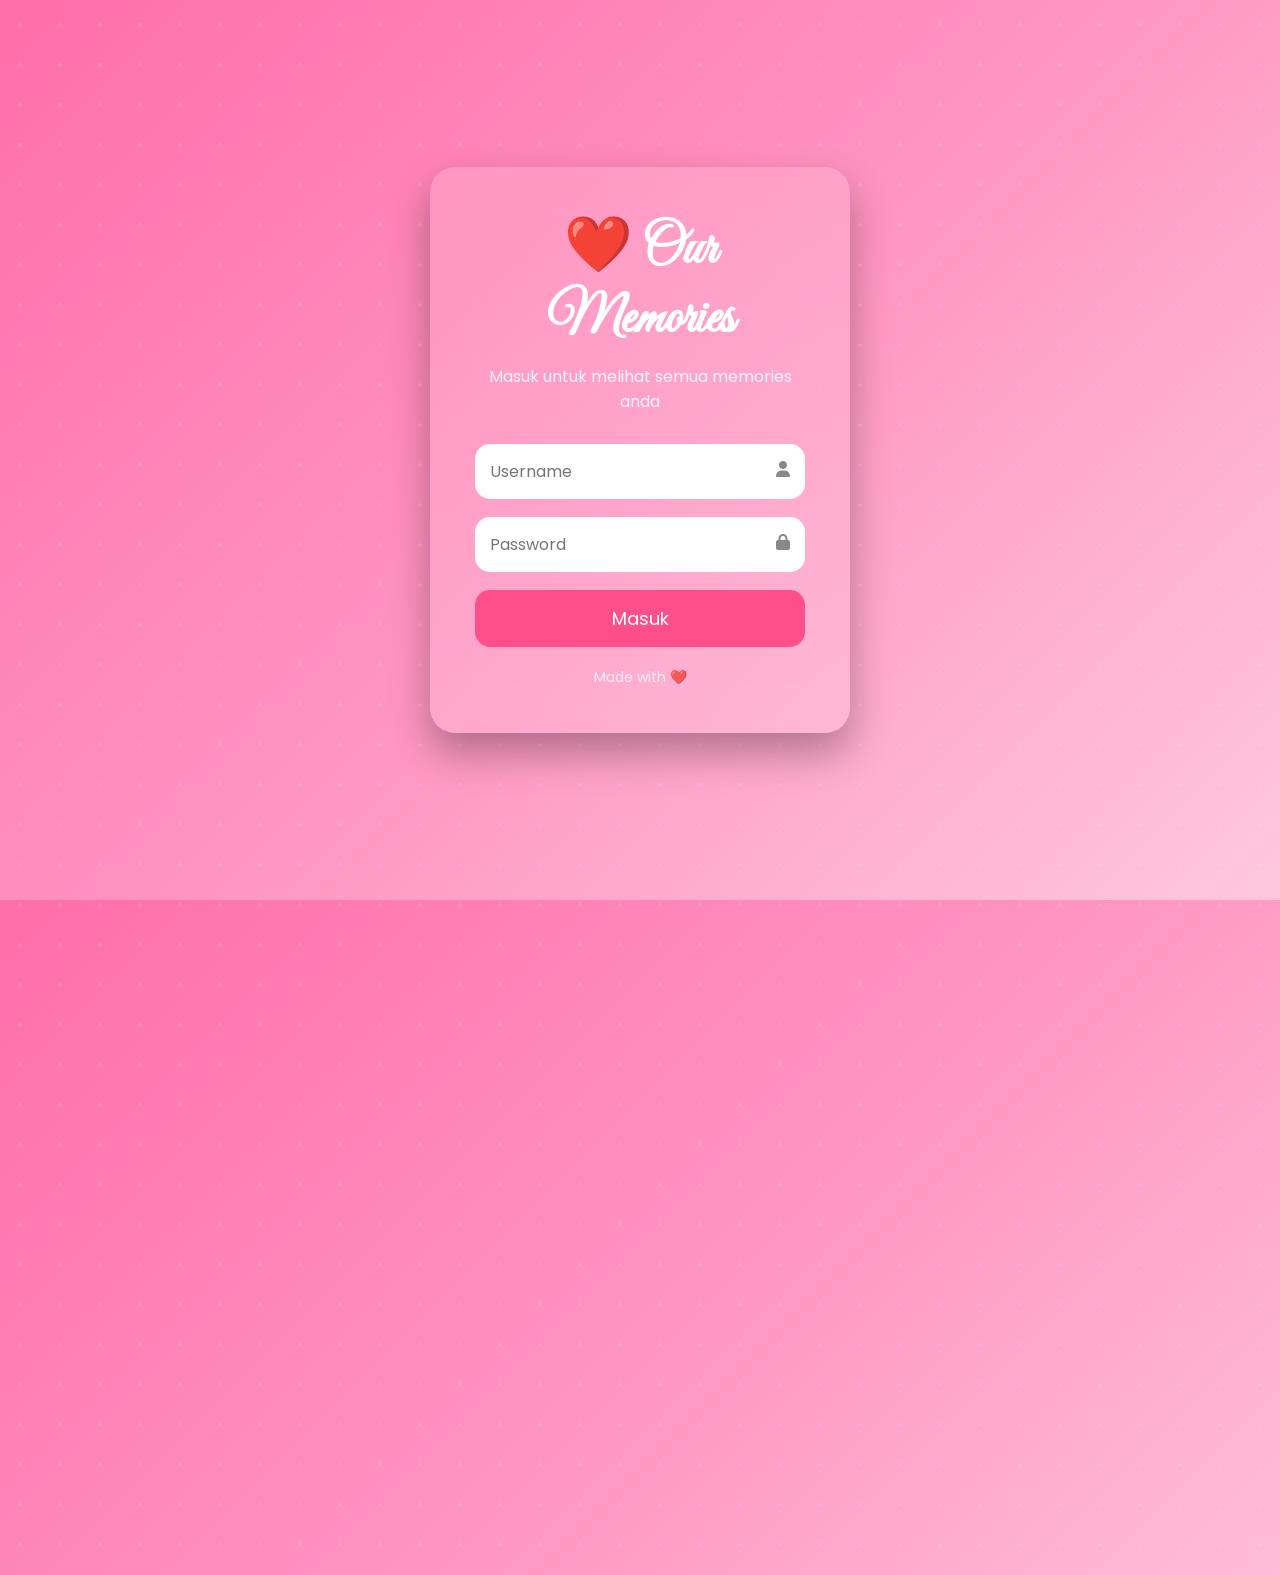
<file: index.html>
<!doctype html>
<html lang="id">
  <head>
    <meta charset="UTF-8" />
    <meta name="viewport" content="width=device-width, initial-scale=1.0" />

    <title>Login - Our Memories ❤️</title>

    <link
      href="https://fonts.googleapis.com/css2?family=Great+Vibes&family=Poppins:wght@300;400;500;600&display=swap"
      rel="stylesheet"
    />

    <link
      rel="stylesheet"
      href="https://cdnjs.cloudflare.com/ajax/libs/font-awesome/6.7.2/css/all.min.css"
    />

    <style>
      * {
        margin: 0;
        padding: 0;
        box-sizing: border-box;
        font-family: Poppins, sans-serif;
      }

      body {
        height: 100vh;

        display: flex;

        justify-content: center;

        align-items: center;

        background: linear-gradient(135deg, #ff6ea8, #ff94c2, #ffc8dd);

        overflow: hidden;
      }

      body::before {
        content: "";

        position: absolute;

        width: 250%;

        height: 250%;

        background: radial-gradient(circle, #ffffff22 2px, transparent 2px);

        background-size: 40px 40px;

        animation: bg 40s linear infinite;
      }

      @keyframes bg {
        from {
          transform: translateY(0);
        }

        to {
          transform: translateY(-300px);
        }
      }

      .login {
        position: relative;

        width: 420px;

        padding: 45px;

        border-radius: 25px;

        background: rgba(255, 255, 255, 0.15);

        backdrop-filter: blur(20px);

        box-shadow: 0 20px 40px rgba(0, 0, 0, 0.3);

        text-align: center;

        color: white;

        z-index: 10;

        animation: fade 0.8s;
      }

      @keyframes fade {
        from {
          opacity: 0;

          transform: translateY(40px);
        }

        to {
          opacity: 1;

          transform: translateY(0);
        }
      }

      .login h1 {
        font-family: "Great Vibes", cursive;

        font-size: 55px;

        margin-bottom: 10px;
      }

      .login p {
        margin-bottom: 30px;

        opacity: 0.9;
      }

      .input {
        position: relative;

        margin: 18px 0;
      }

      .input input {
        width: 100%;

        padding: 15px 45px 15px 15px;

        border: none;

        border-radius: 15px;

        outline: none;

        font-size: 16px;
      }

      .input i {
        position: absolute;

        right: 15px;

        top: 17px;

        color: #888;
      }

      button {
        width: 100%;

        padding: 15px;

        border: none;

        border-radius: 15px;

        background: #ff4f8b;

        color: white;

        font-size: 18px;

        cursor: pointer;

        transition: 0.3s;
      }

      button:hover {
        background: #ff2b73;

        transform: translateY(-3px);
      }

      #error {
        margin-top: 15px;

        color: yellow;

        font-size: 15px;
      }

      .footer {
        margin-top: 20px;

        font-size: 14px;

        opacity: 0.8;
      }
    </style>
  </head>

  <body>
    <div class="login">
      <h1>❤️ Our Memories</h1>

      <p>Masuk untuk melihat semua memories anda</p>

      <div class="input">
        <input type="text" id="username" placeholder="Username" />

        <i class="fa fa-user"></i>
      </div>

      <div class="input">
        <input type="password" id="password" placeholder="Password" />

        <i class="fa fa-lock"></i>
      </div>

      <button id="loginBtn">Masuk</button>

      <div id="error"></div>

      <div class="footer">Made with ❤️</div>
    </div>

    <script>
      const USERNAME = "oky&dian";

      const PASSWORD = "123456";

      document.getElementById("loginBtn").onclick = login;

      document.addEventListener("keydown", function (e) {
        if (e.key === "Enter") {
          login();
        }
      });

      function login() {
        const user = document.getElementById("username").value.trim();

        const pass = document.getElementById("password").value.trim();

        if (user === USERNAME && pass === PASSWORD) {
          localStorage.setItem("login", "true");

          localStorage.setItem("user", user);

          window.location.href = "home.html";
        } else {
          document.getElementById("error").innerHTML =
            "❌ Username atau Password salah";
        }
      }
    </script>
  </body>
</html>
</file>
